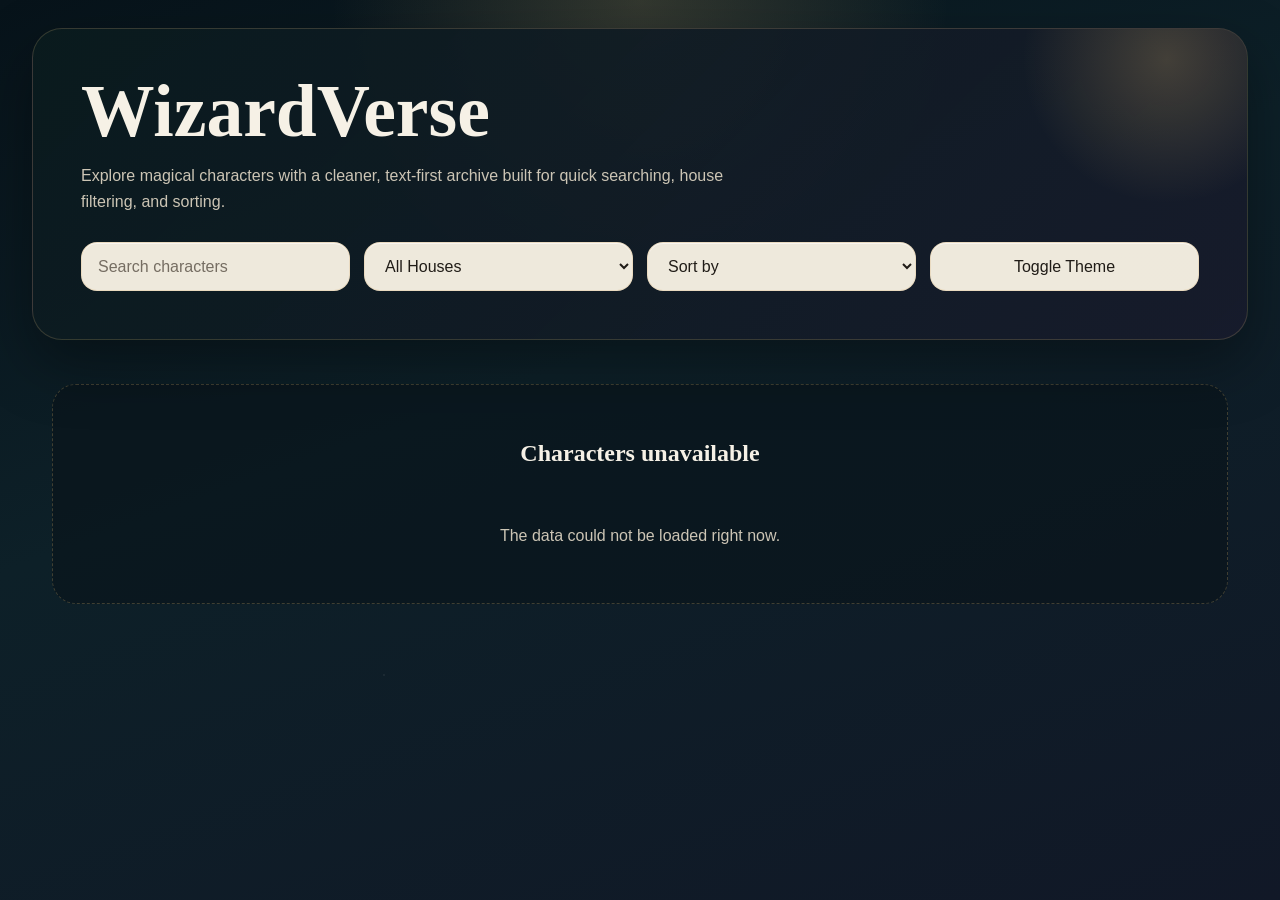
<file: index.html>
<!DOCTYPE html>
<html lang="en">
<head>
  <meta charset="UTF-8">
  <meta name="viewport" content="width=device-width, initial-scale=1.0">
  <title>WizardVerse</title>
  <link rel="stylesheet" href="styles.css">
</head>
<body>
  <div class="page-shell">
    <header class="hero">
      <h1>WizardVerse</h1>
      <p class="intro">
        Explore magical characters with a cleaner, text-first archive built for quick searching,
        house filtering, and sorting.
      </p>

      <div class="controls">
        <input
          type="text"
          id="search"
          placeholder="Search characters"
          aria-label="Search characters"
        >

        <select id="houseFilter" aria-label="Filter by house">
          <option value="">All Houses</option>
          <option value="Gryffindor">Gryffindor</option>
          <option value="Slytherin">Slytherin</option>
          <option value="Ravenclaw">Ravenclaw</option>
          <option value="Hufflepuff">Hufflepuff</option>
        </select>

        <select id="sort" aria-label="Sort characters">
          <option value="">Sort by</option>
          <option value="az">A-Z</option>
          <option value="za">Z-A</option>
        </select>

        <button id="themeToggle" class="theme-button" type="button">
          Toggle Theme
        </button>
      </div>
    </header>

    <main class="content">
      <section class="results-panel">
        <div id="container" aria-live="polite"></div>
      </section>
    </main>
  </div>

  <script src="script.js"></script>
</body>
</html>
</file>
<file: styles.css>
* {
  box-sizing: border-box;
}

body {
  color-scheme: dark;
  margin: 0;
  min-height: 100vh;
  font-family: Arial, sans-serif;
  color: #f6f1e6;
  background:
    radial-gradient(circle at top, rgba(216, 179, 107, 0.2), transparent 28%),
    linear-gradient(160deg, #07131a 0%, #0d2028 42%, #111827 100%);
}

body::before {
  content: "";
  position: fixed;
  inset: 0;
  pointer-events: none;
  opacity: 0.28;
  background-image:
    radial-gradient(circle at 15% 20%, rgba(255, 255, 255, 0.32) 0 1px, transparent 1.5px),
    radial-gradient(circle at 80% 30%, rgba(255, 255, 255, 0.22) 0 1px, transparent 1.5px),
    radial-gradient(circle at 30% 75%, rgba(255, 255, 255, 0.2) 0 1px, transparent 1.5px);
}

.page-shell {
  position: relative;
  width: 100%;
  max-width: none;
  margin: 0;
  padding: 28px clamp(16px, 2.5vw, 32px) 48px;
}

.hero {
  position: relative;
  overflow: hidden;
  padding: clamp(28px, 5vw, 48px);
  border: 1px solid rgba(219, 187, 120, 0.2);
  border-radius: 30px;
  background: linear-gradient(135deg, rgba(10, 27, 30, 0.94), rgba(24, 27, 44, 0.88));
  box-shadow: 0 24px 60px rgba(0, 0, 0, 0.35);
}

.hero::after {
  content: "";
  position: absolute;
  top: -120px;
  right: -70px;
  width: 300px;
  height: 300px;
  border-radius: 50%;
  background: radial-gradient(circle, rgba(216, 179, 107, 0.24), transparent 68%);
}

.eyebrow {
  margin: 0 0 10px;
  font-size: 0.75rem;
  font-weight: 700;
  letter-spacing: 0.18em;
  text-transform: uppercase;
  color: #d8b36b;
}

.hero h1 {
  margin: 0;
  font-family: Georgia, serif;
  font-size: clamp(2.4rem, 6vw, 4.6rem);
  line-height: 0.95;
}

.intro {
  max-width: 42rem;
  margin: 16px 0 0;
  font-size: 1rem;
  line-height: 1.6;
  color: #ccc5b5;
}

.controls {
  position: relative;
  z-index: 1;
  display: grid;
  grid-template-columns: repeat(4, minmax(0, 1fr));
  gap: 14px;
  margin-top: 28px;
}

input,
select,
.theme-button {
  width: 100%;
  padding: 14px 16px;
  border: 1px solid rgba(216, 179, 107, 0.26);
  border-radius: 16px;
  background: rgba(248, 242, 228, 0.96);
  color: #201c17;
  font: inherit;
  box-shadow: inset 0 1px 0 rgba(255, 255, 255, 0.6);
}

.theme-button {
  cursor: pointer;
}

input::placeholder {
  color: #756d62;
}

input:focus,
select:focus,
.theme-button:focus {
  outline: none;
  border-color: rgba(216, 179, 107, 0.72);
  box-shadow: 0 0 0 4px rgba(216, 179, 107, 0.18);
}

.content {
  margin-top: 24px;
}

.results-panel {
  padding: 10px;
  border: none;
  border-radius: 30px;
  background: transparent;
  backdrop-filter: none;
}

#container {
  display: grid;
  grid-template-columns: repeat(4, 1fr);
  gap: 18px;
  padding: 10px;
}

.card {
  position: relative;
  overflow: hidden;
  min-height: 320px;
  padding: 24px 20px 22px;
  border: none;
  border-radius: 24px;
  background: #f3e7cf;
  color: #201a14;
  box-shadow: 0 18px 35px rgba(0, 0, 0, 0.18);
  display: flex;
  flex-direction: column;
  gap: 18px;
  transition: transform 0.22s ease, box-shadow 0.22s ease;
}

.card:hover {
  transform: translateY(-4px);
  box-shadow: 0 24px 42px rgba(0, 0, 0, 0.22);
}

.card::before {
  content: none;
}

.card::after {
  content: "";
  position: absolute;
  right: -40px;
  bottom: -50px;
  width: 150px;
  height: 150px;
  border-radius: 50%;
  background: radial-gradient(circle, rgba(255, 255, 255, 0.42), transparent 70%);
  opacity: 0.38;
}

.card h3 {
  margin: 0;
  position: relative;
  z-index: 1;
  font-size: 1.9rem;
}

.card p {
  position: relative;
  z-index: 1;
  margin: 0;
  padding: 12px 14px;
  border-radius: 16px;
  background: rgba(255, 255, 255, 0.58);
  font-size: 1rem;
  font-weight: 600;
  line-height: 1.4;
  overflow-wrap: break-word;
}

.favorite-button {
  position: relative;
  z-index: 1;
  margin-top: auto;
  padding: 12px 14px;
  border: none;
  border-radius: 16px;
  background: #0f172a;
  color: #f8fafc;
  font: inherit;
  cursor: pointer;
}

.favorite-button:hover {
  background: #1e293b;
}

.favorite-button.active {
  background: #d8b36b;
  color: #201a14;
}

.favorite-button:active {
  transform: translateY(1px);
}

.house-gryffindor {
  --house-accent: #8f1f29;
}

.house-slytherin {
  --house-accent: #1e6b4c;
}

.house-ravenclaw {
  --house-accent: #225c8f;
}

.house-hufflepuff {
  --house-accent: #9a6b12;
}

.house-unknown {
  --house-accent: #6e6476;
}

.empty-state {
  grid-column: 1 / -1;
  padding: 32px;
  min-height: 220px;
  border: 1px dashed rgba(216, 179, 107, 0.26);
  border-radius: 24px;
  background: rgba(10, 21, 29, 0.72);
  display: grid;
  place-items: center;
  text-align: center;
}

.empty-state h2 {
  margin: 0 0 10px;
  font-family: Georgia, serif;
  font-size: 1.5rem;
}

.empty-state p {
  margin: 0;
  color: #ccc5b5;
  line-height: 1.6;
}

body.light-mode {
  color-scheme: light;
  color: #1e293b;
  background: linear-gradient(160deg, #f8fafc 0%, #e2e8f0 100%);
}

body.light-mode::before {
  opacity: 0.08;
}

body.light-mode .hero {
  background: linear-gradient(135deg, #ffffff, #e2e8f0);
  border-color: rgba(148, 163, 184, 0.4);
}

body.light-mode .hero h1 {
  color: #1e293b;
}

body.light-mode .intro {
  color: #475569;
}

body.light-mode input,
body.light-mode select,
body.light-mode .theme-button {
  background: #ffffff;
  color: #1e293b;
  border-color: #cbd5e1;
}

body.light-mode .card {
  background: #ffffff;
  color: #1e293b;
}

body.light-mode .card p {
  background: #f8fafc;
}

body.light-mode .favorite-button {
  background: #1e293b;
  color: #f8fafc;
}

body.light-mode .favorite-button.active {
  background: #d8b36b;
  color: #201a14;
}

body.light-mode .empty-state {
  background: #ffffff;
  border-color: #cbd5e1;
}

body.light-mode .empty-state h2 {
  color: #1e293b;
}

body.light-mode .empty-state p {
  color: #475569;
}

@media (max-width: 820px) {
  .controls {
    grid-template-columns: 1fr;
  }

  #container {
    grid-template-columns: repeat(2, minmax(0, 1fr));
  }
}

@media (max-width: 640px) {
  .page-shell {
    padding: 20px 14px 36px;
  }

  .hero {
    border-radius: 24px;
  }

  #container {
    grid-template-columns: 1fr;
  }

  .results-panel,
  .card,
  .empty-state {
    border-radius: 22px;
  }
}
</file>
